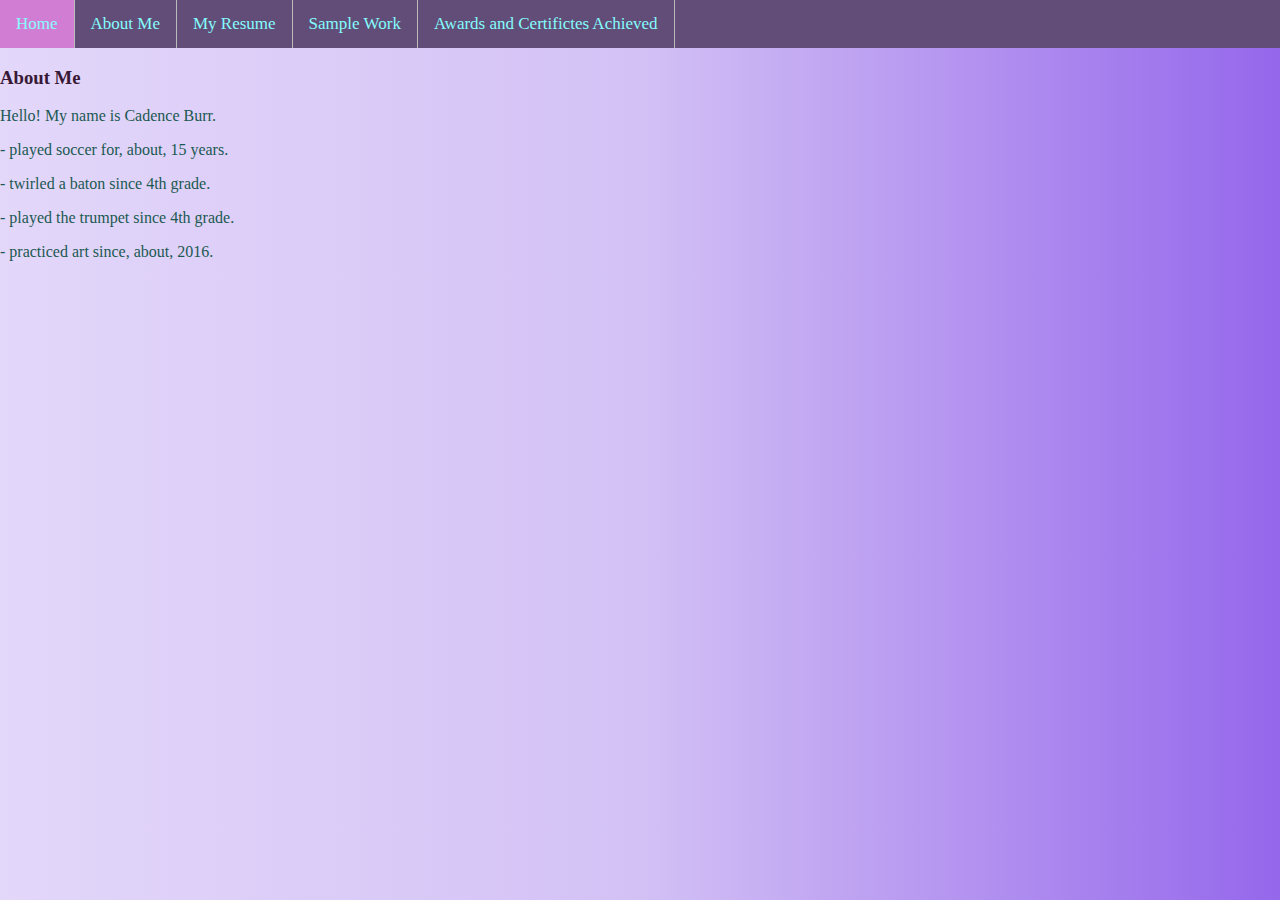
<file: about-me/index.html>
<!DOCTYPE html>
<html> 
  <head> 
    <meta charset="utf-8">
    <meta name="viewport" content="width=device-width">
    <title> About Me </title>
    <link rel="icon" type="image/x-icon" href="../Assets/icon.png">
    <link href="../style.css" rel="stylesheet" type="text/css" />
  </head>

  <body>
    <div class="topnav">
      <a class="active" href="../index.html"> Home </a>
      <a href="about_me.html"> About Me </a>
      <a href="../my-resume/my_resume.html"> My Resume </a>
      <a href="../sample-work/sample_work.html"> Sample Work </a>
      <a href="../certificates/certificates.html"> Awards and Certifictes Achieved </a>
    </div>

    <h3> About Me </h3>
    <p> Hello! My name is Cadence Burr. </p>
    <p> - played soccer for, about, 15 years. </p>
    <p> - twirled a baton since 4th grade. </p>
    <p> - played the trumpet since 4th grade. </p>
    <p> - practiced art since, about, 2016. </p>
    
  </body>
</html>
</file>
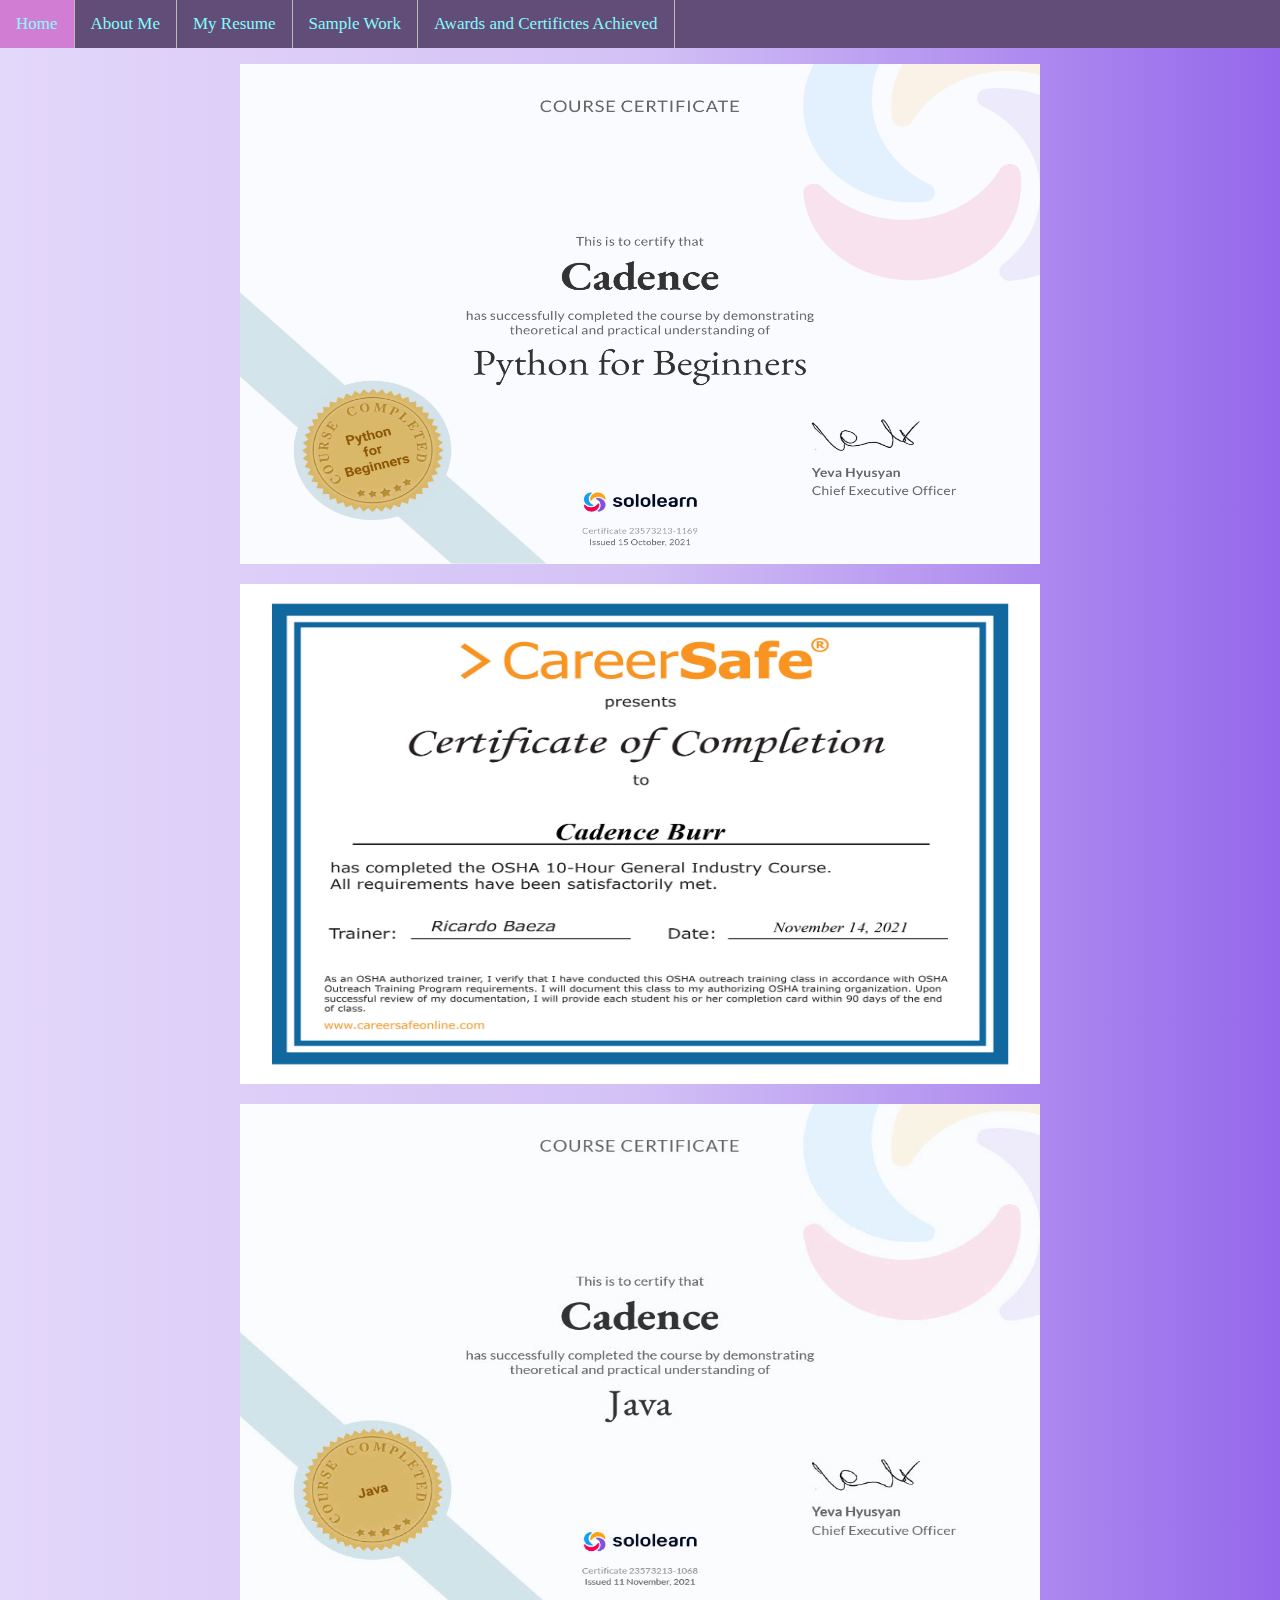
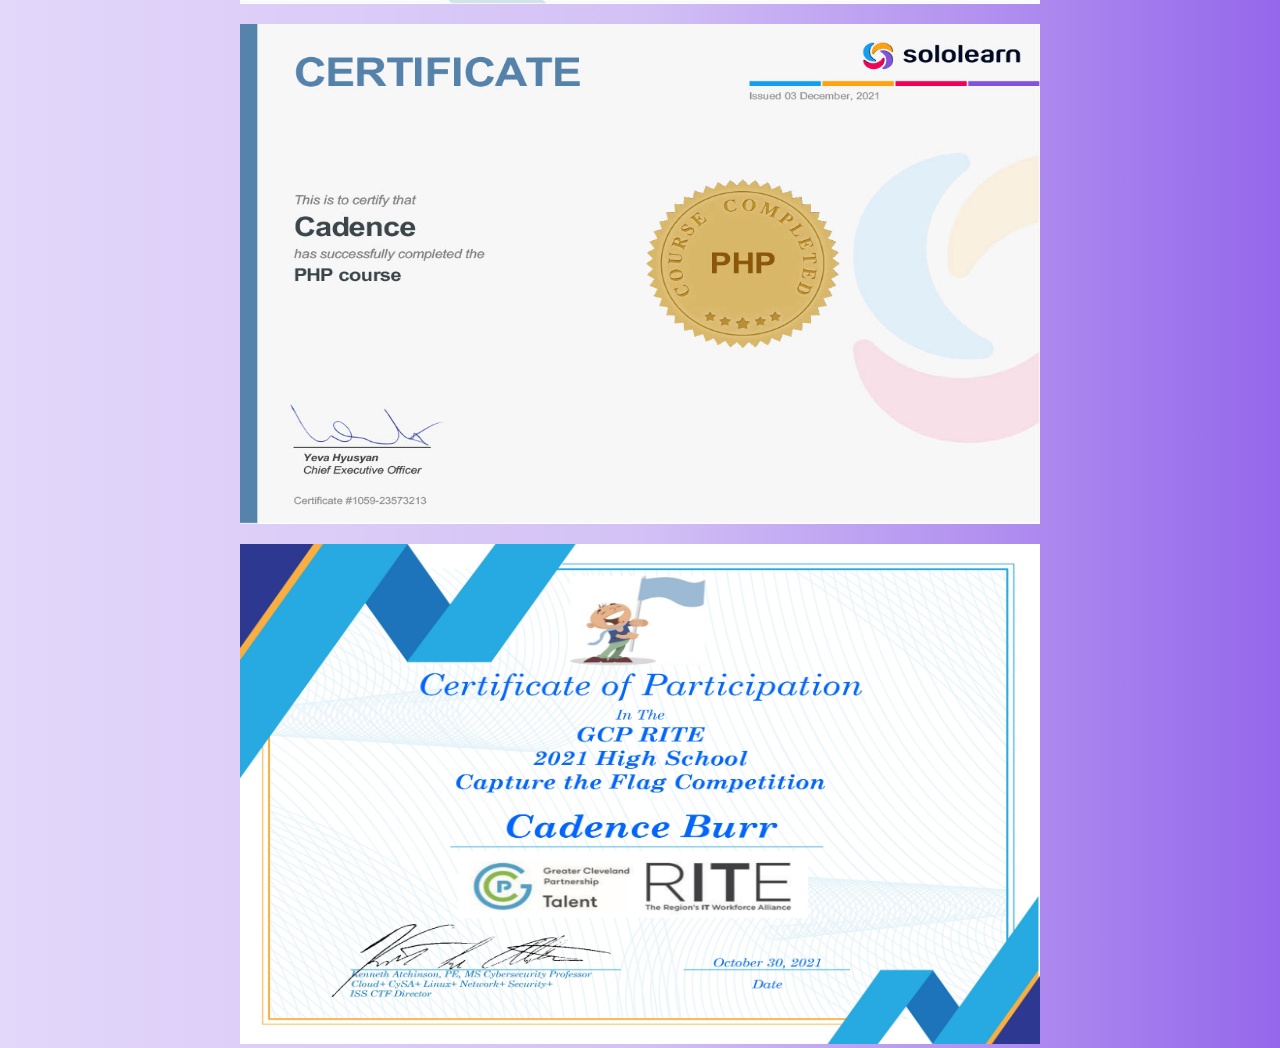
<file: certificates/index.html>
<!DOCTYPE html>
<html> 
  <head> 
    <meta charset="utf-8">
    <meta name="viewport" content="width=device-width">
    <title> Awards and Certificates Earned </title>
    <link rel="icon" type="image/x-icon" href="../Assets/icon.png">
    <link href="../style.css" rel="stylesheet" type="text/css" />
  </head>

  <body>
    <div class="topnav">
      <a class="active" href="../index.html"> Home </a>
      <a href="../about-me/about_me.html"> About Me </a>
      <a href="../my-resume/my_resume.html"> My Resume </a>
      <a href="../sample-work/sample_work.html"> Sample Work </a>
      <a href="certificates.html"> Awards and Certifictes Achieved </a>
    </div>
    <p> </p>
    <center>
      <img src="../Assets/python_certif.jpg" width = 800 height = 500 />
      <p> </p>
      <img src="../Assets/osha_certif.jpg" width = 800 height = 500 />
      <p> </p>
      <img src="../Assets/java_certif.jpg" width = 800 height = 500 />
      <p> </p>
      <img src="../Assets/php_certif.jpg" width = 800 height = 500 />
      <p> </p>
      <img src="../Assets/CTF_certif.jpg" width = 800 height = 500 />
    </center>
    
  </body>
</html>
</file>
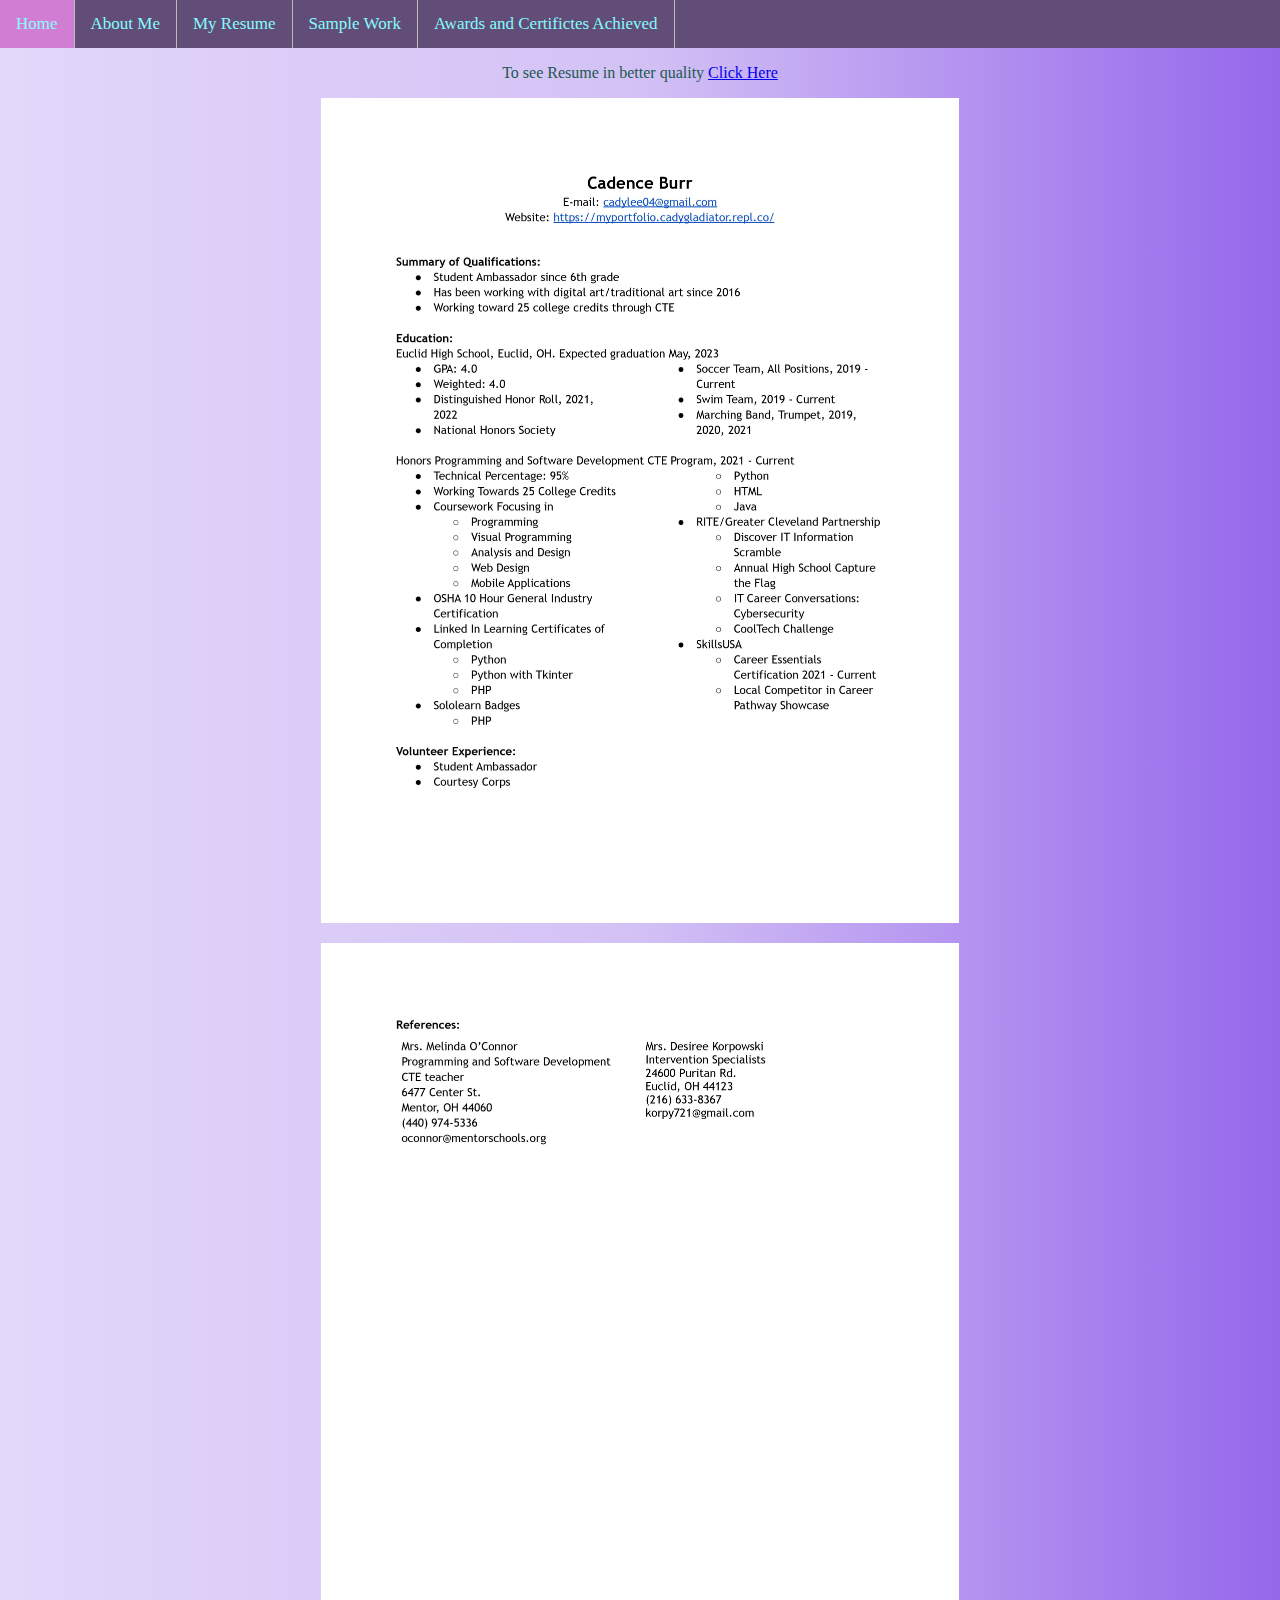
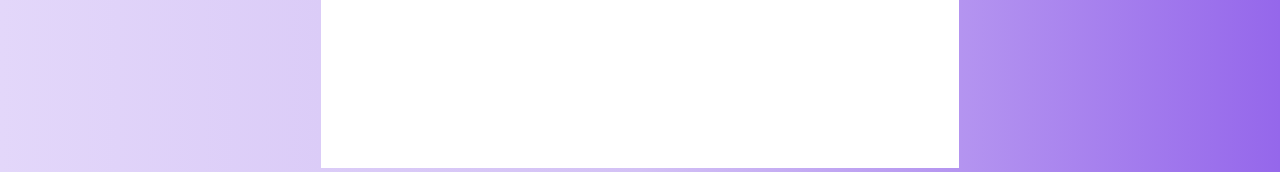
<file: my-resume/index.html>
<!DOCTYPE html>
<html> 
  <head> 
    <meta charset="utf-8">
    <meta name="viewport" content="width=device-width">
    <title> My Resume </title>
    <link rel="icon" type="image/x-icon" href="../Assets/icon.png">
    <link href="../style.css" rel="stylesheet" type="text/css" />
  </head>

  <body>
    <div class="topnav">
      <a class="active" href="../index.html"> Home </a>
      <a href="../about-me/about_me.html"> About Me </a>
      <a href="my_resume.html"> My Resume </a>
      <a href="../sample-work/sample_work.html"> Sample Work </a>
      <a href="../certificates/certificates.html"> Awards and Certifictes Achieved </a>
    </div>
    <center>
    <p> To see Resume in better quality <a href="https://drive.google.com/file/d/1pri-OB-gA_Nu7L67ssayVv7vtBujbJg8/view?usp=sharing" target="_blank"> Click Here </a></p>
    <p>  </p>
    <img src="../Assets/resume_1.jpg" width = 637.5 height = 825 />
      <p> </p>
    <img src="../Assets/resume_2.jpg" width = 637.5 height = 825 />
    </center>
    
  </body>
</html>
</file>
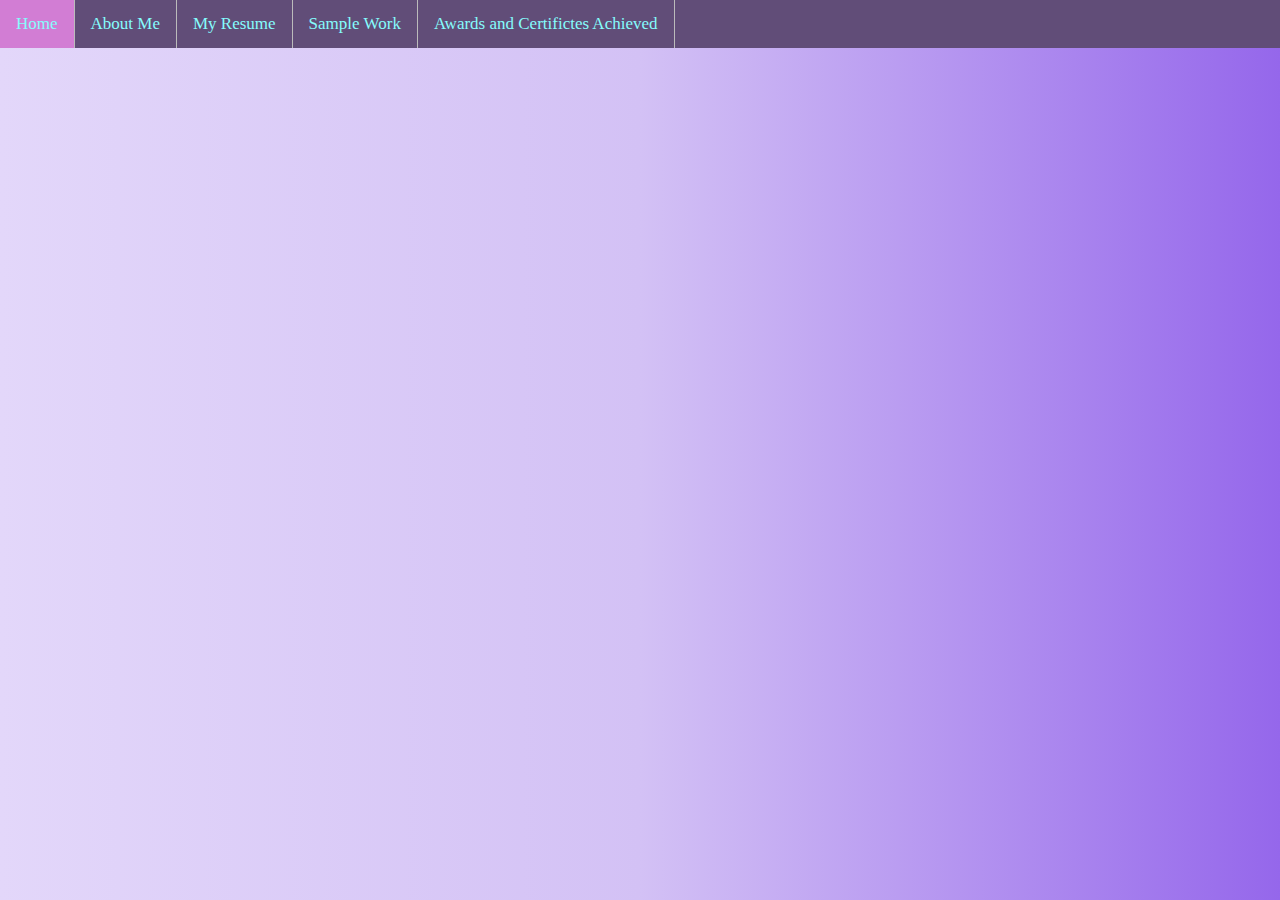
<file: template.html>
<!DOCTYPE html>
<html> 
  <head> 
    <meta charset="utf-8">
    <meta name="viewport" content="width=device-width">
    <title> Template </title>
    <link rel="icon" type="image/x-icon" href="Assets/icon.png">
    <link href="style.css" rel="stylesheet" type="text/css" />
  </head>

  <body>
    <div class="topnav">
      <a class="active" href="index.html"> Home </a>
      <a href="about_me.html"> About Me </a>
      <a href="my_resume.html"> My Resume </a>
      <a href="sample_work.html"> Sample Work </a>
      <a href="certificates.html"> Awards and Certifictes Achieved </a>
    </div>
    
  </body>
</html>
</file>
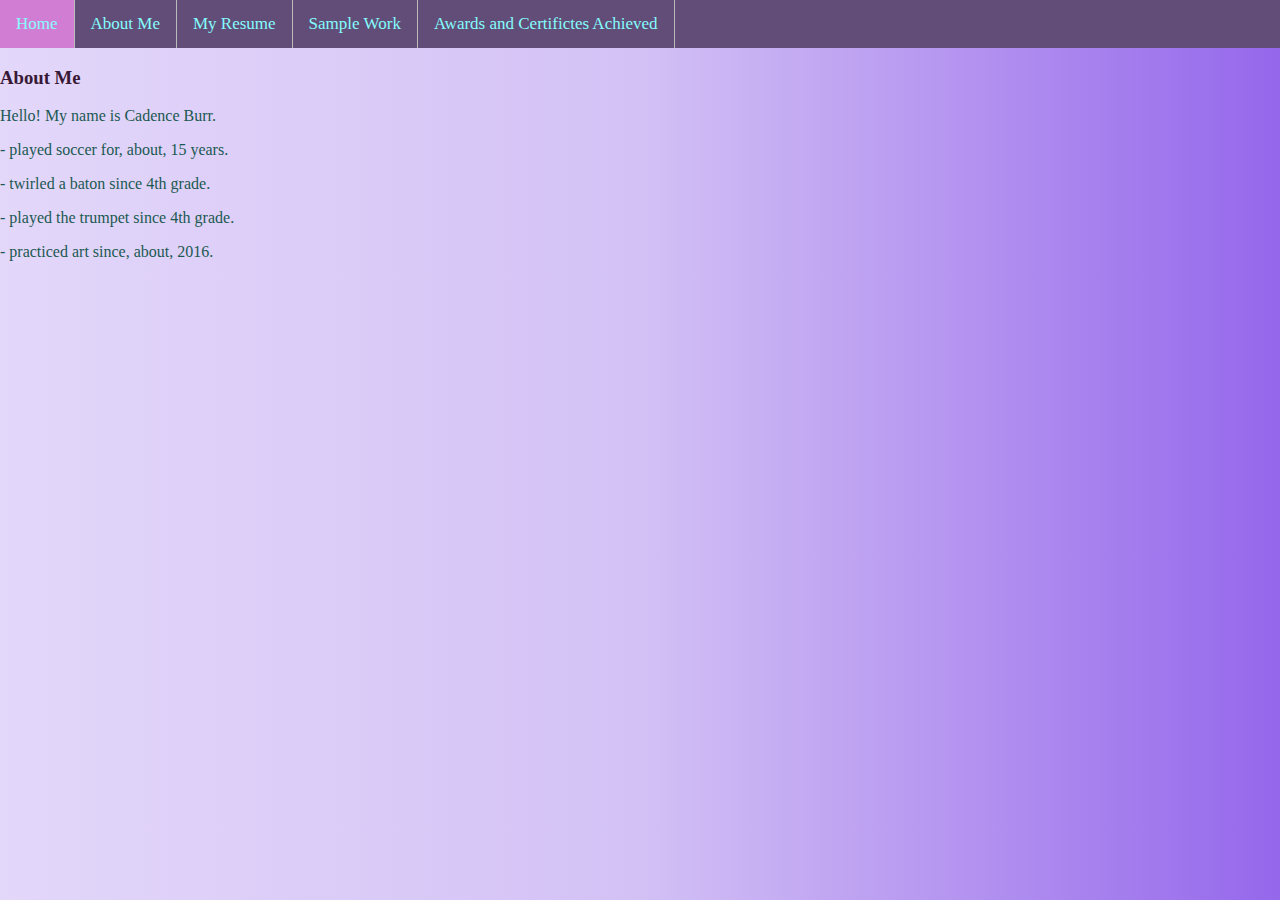
<file: about-me/about_me.html>
<!DOCTYPE html>
<html> 
  <head> 
    <meta charset="utf-8">
    <meta name="viewport" content="width=device-width">
    <title> About Me </title>
    <link rel="icon" type="image/x-icon" href="../Assets/icon.png">
    <link href="../style.css" rel="stylesheet" type="text/css" />
  </head>

  <body>
    <div class="topnav">
      <a class="active" href="../index.html"> Home </a>
      <a href="index.html"> About Me </a>
      <a href="../my-resume/index.html"> My Resume </a>
      <a href="../sample-work/index.html"> Sample Work </a>
      <a href="../certificates/index.html"> Awards and Certifictes Achieved </a>
    </div>

    <h3> About Me </h3>
    <p> Hello! My name is Cadence Burr. </p>
    <p> - played soccer for, about, 15 years. </p>
    <p> - twirled a baton since 4th grade. </p>
    <p> - played the trumpet since 4th grade. </p>
    <p> - practiced art since, about, 2016. </p>
    
  </body>
</html>
</file>
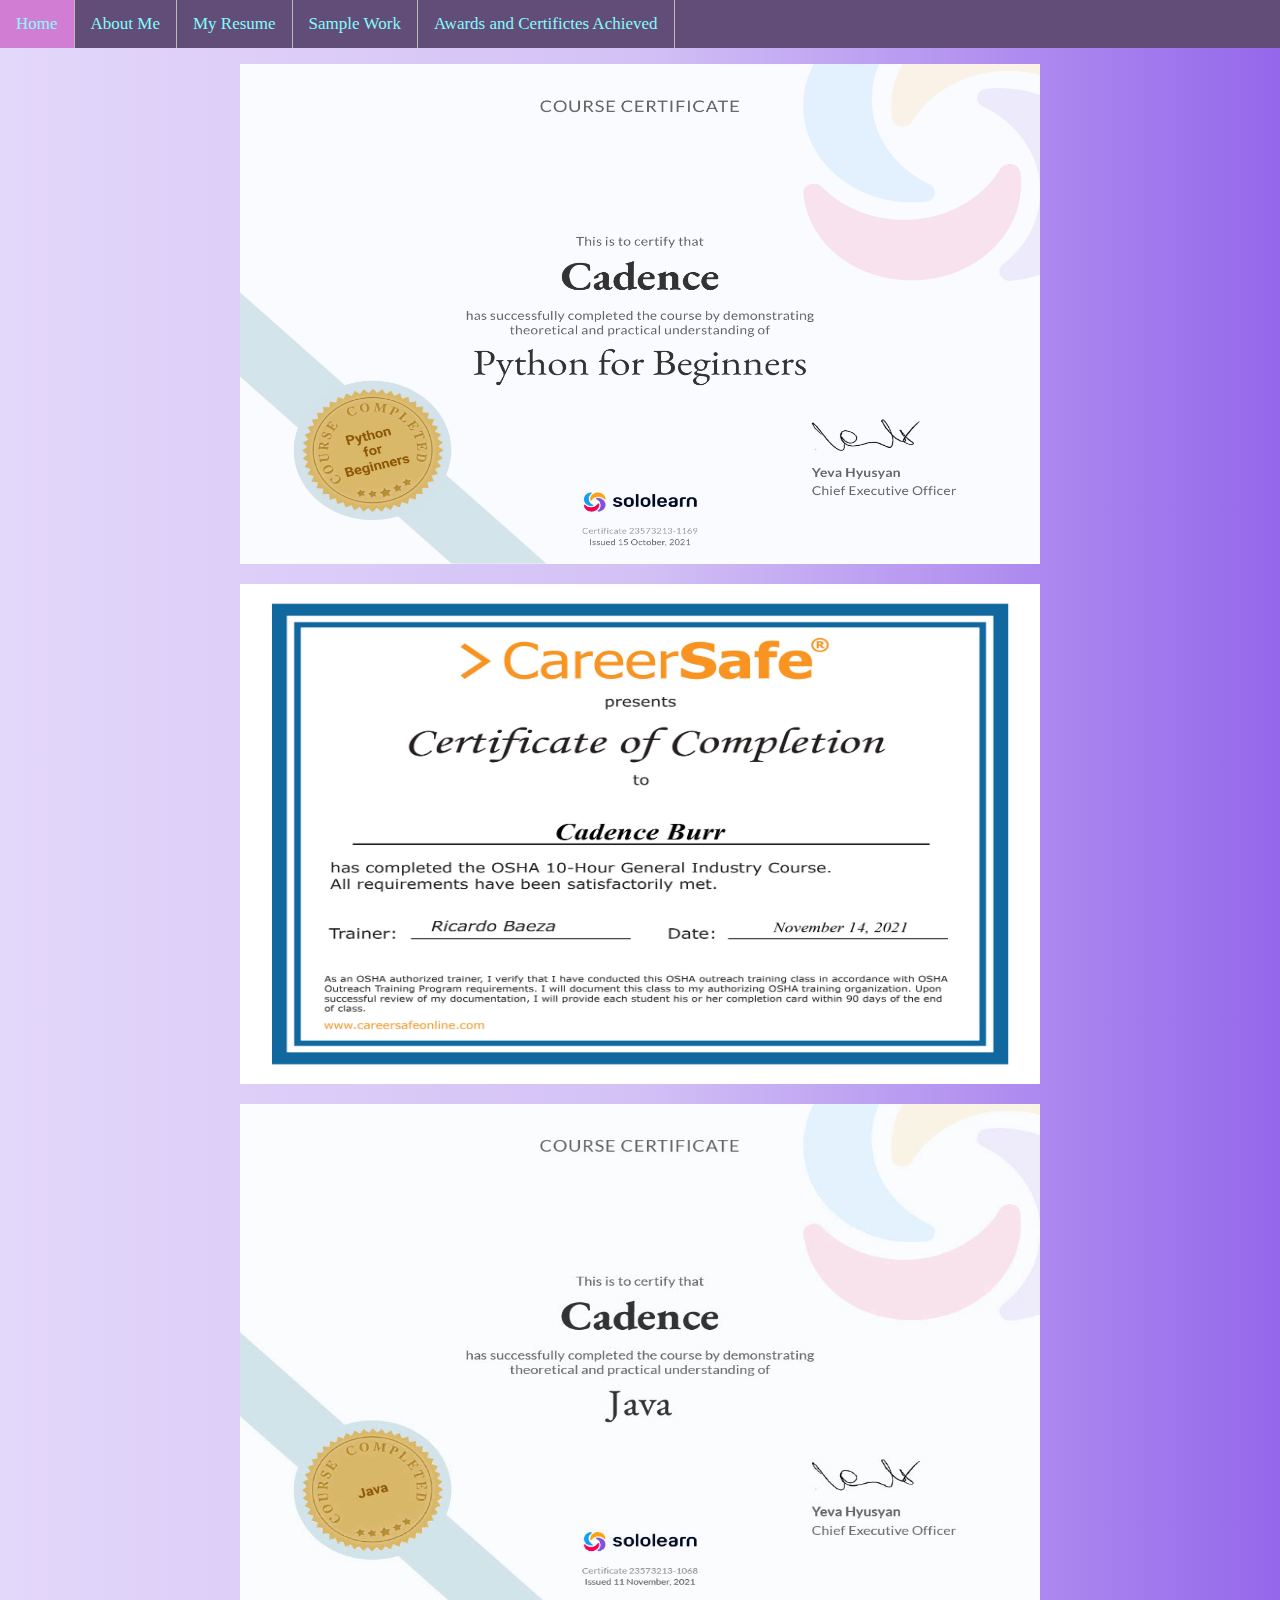
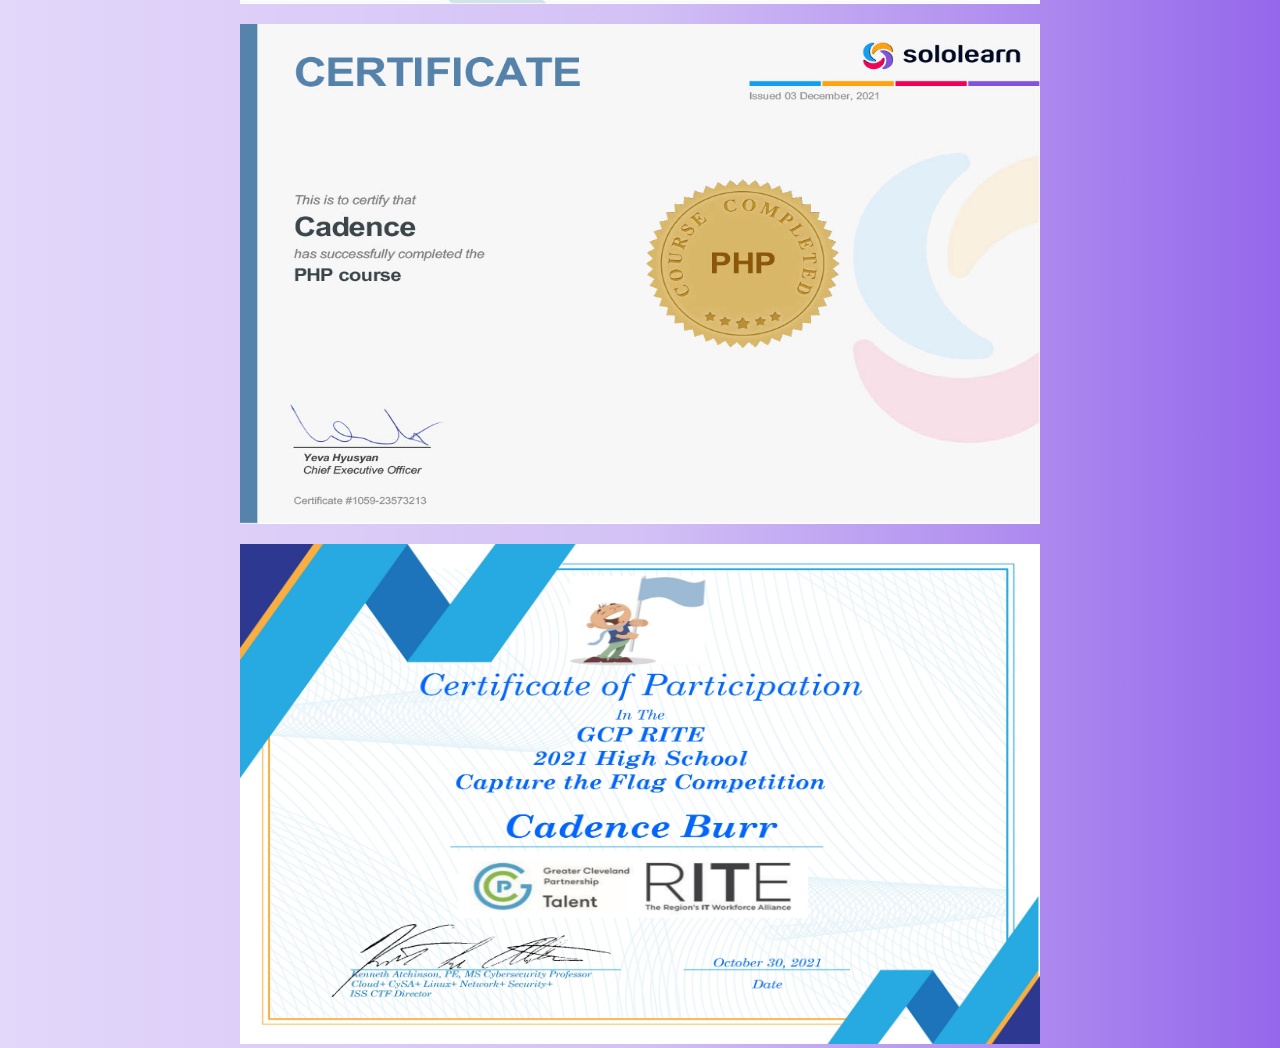
<file: certificates/certificates.html>
<!DOCTYPE html>
<html> 
  <head> 
    <meta charset="utf-8">
    <meta name="viewport" content="width=device-width">
    <title> Awards and Certificates Earned </title>
    <link rel="icon" type="image/x-icon" href="../Assets/icon.png">
    <link href="../style.css" rel="stylesheet" type="text/css" />
  </head>

  <body>
    <div class="topnav">
      <a class="active" href="../index.html"> Home </a>
      <a href="../about-me/index.html"> About Me </a>
      <a href="../my-resume/index.html"> My Resume </a>
      <a href="../sample-work/index.html"> Sample Work </a>
      <a href="index.html"> Awards and Certifictes Achieved </a>
    </div>
    <p> </p>
    <center>
      <img src="../Assets/python_certif.jpg" width = 800 height = 500 />
      <p> </p>
      <img src="../Assets/osha_certif.jpg" width = 800 height = 500 />
      <p> </p>
      <img src="../Assets/java_certif.jpg" width = 800 height = 500 />
      <p> </p>
      <img src="../Assets/php_certif.jpg" width = 800 height = 500 />
      <p> </p>
      <img src="../Assets/CTF_certif.jpg" width = 800 height = 500 />
    </center>
    
  </body>
</html>
</file>
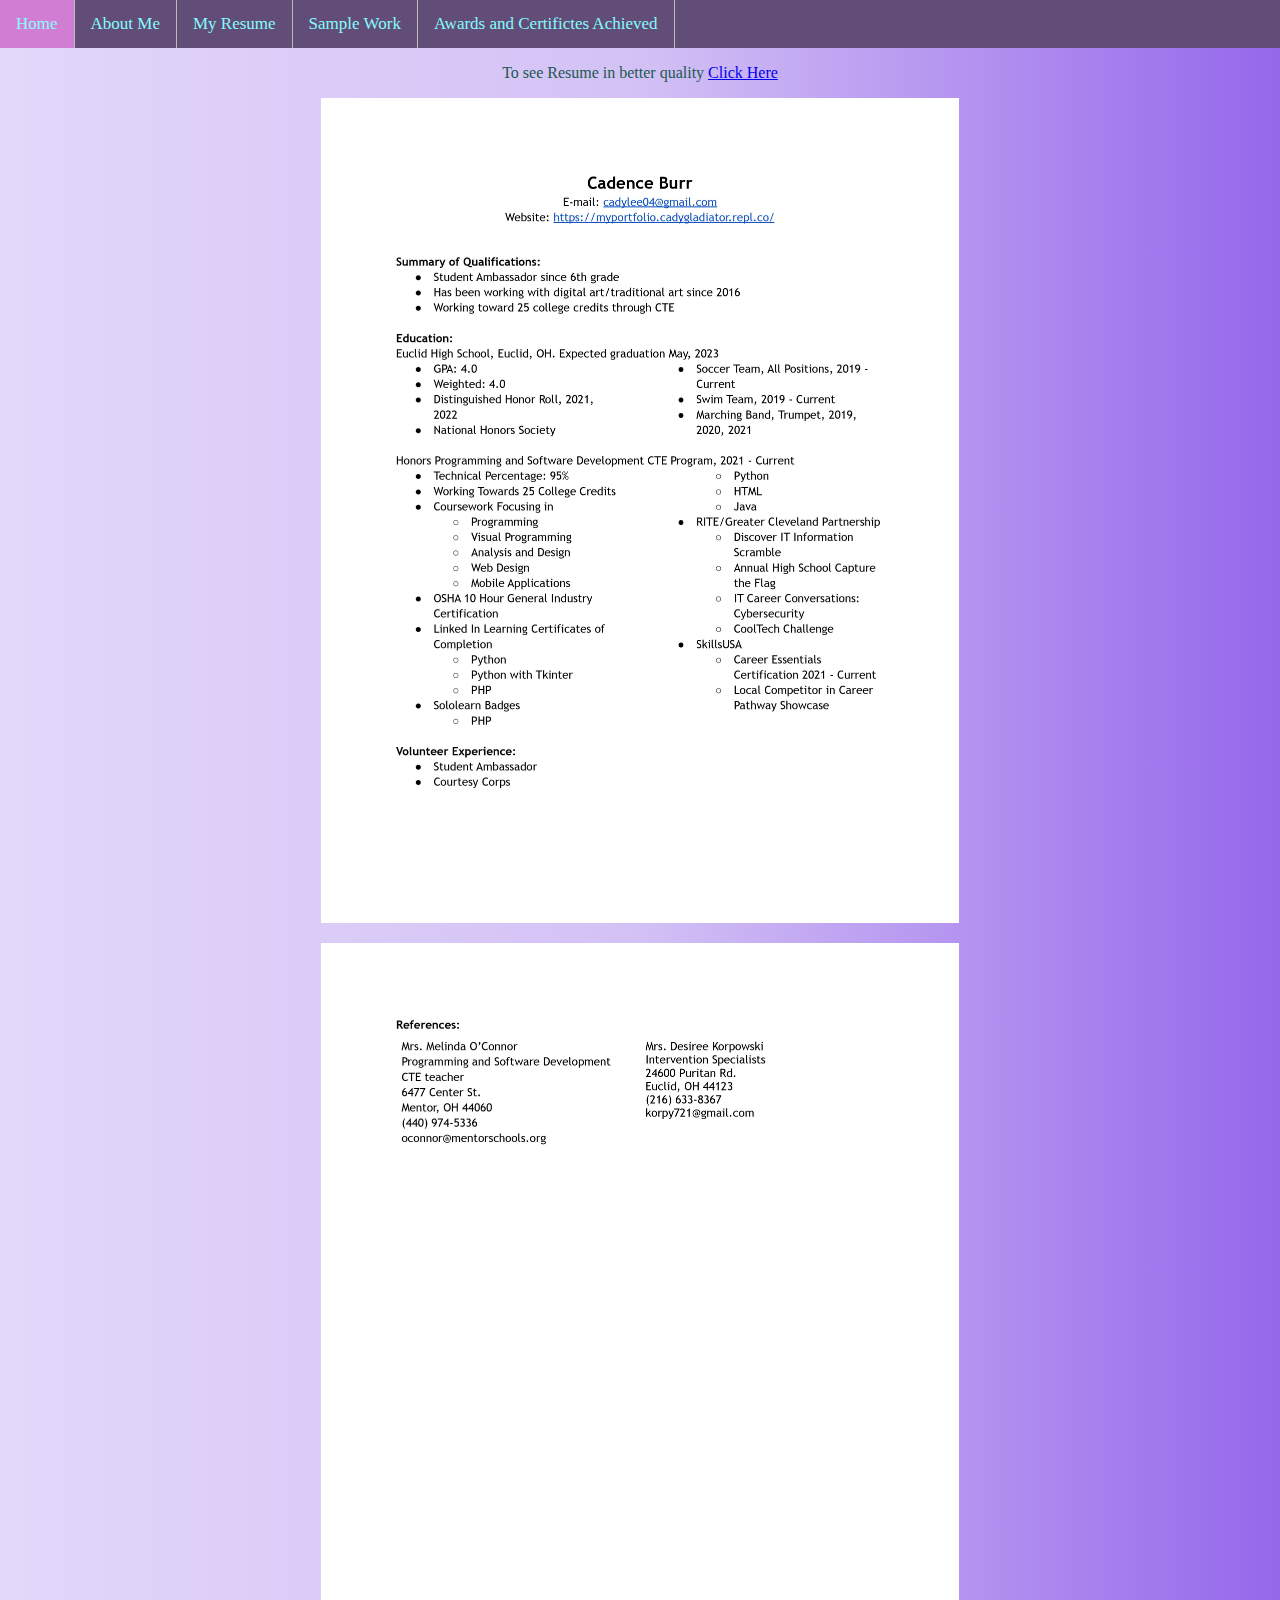
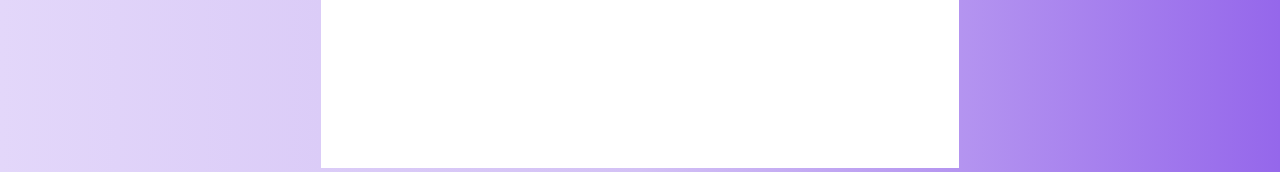
<file: my-resume/my_resume.html>
<!DOCTYPE html>
<html> 
  <head> 
    <meta charset="utf-8">
    <meta name="viewport" content="width=device-width">
    <title> My Resume </title>
    <link rel="icon" type="image/x-icon" href="../Assets/icon.png">
    <link href="../style.css" rel="stylesheet" type="text/css" />
  </head>

  <body>
    <div class="topnav">
      <a class="active" href="../index.html"> Home </a>
      <a href="../about-me/index.html"> About Me </a>
      <a href="index.html"> My Resume </a>
      <a href="../sample-work/index.html"> Sample Work </a>
      <a href="../certificates/index.html"> Awards and Certifictes Achieved </a>
    </div>
    <center>
    <p> To see Resume in better quality <a href="https://drive.google.com/file/d/1pri-OB-gA_Nu7L67ssayVv7vtBujbJg8/view?usp=sharing" target="_blank"> Click Here </a></p>
    <p>  </p>
    <img src="../Assets/resume_1.jpg" width = 637.5 height = 825 />
      <p> </p>
    <img src="../Assets/resume_2.jpg" width = 637.5 height = 825 />
    </center>
    
  </body>
</html>
</file>
<file: style.css>
body{
  background-image: linear-gradient(to right, #e3d7fa, #d3c1f5, #9567eb);
  padding: 0;
  margin: 0;
}

/* Navigation Bar */
.topnav {
  background-color: #614d78;
  overflow: hidden;
  width: 100%;
}

.topnav a {
  float: left;
  color: #85fcfc;
  font-family: "Bookman", "URW Bookman L", serif;
  text-align: center;
  padding: 14px 16px;
  border-right: 1px solid #bbb;
  text-decoration: none;
  font-size: 17px;
}

.topnav a:hover {
  background-color: #d27dd4;
}

/* Text Colors and Size */
h1 {
  color: #381935;
  font-family: "Bookman", "URW Bookman L", serif;
  font-size: 60px;
}

h2 {
  color: #381935;
  font-family: "Bookman", "URW Bookman L", serif;
}

h3 {
  color: #381935;
  font-family: "Bookman", "URW Bookman L", serif;
}

h4 {
  color: #1b5951;
  font-family: "Bookman", "URW Bookman L", serif;
}

p {
  color: #1b5951;
  font-family: "Bookman", "URW Bookman L", serif;
}
</file>
